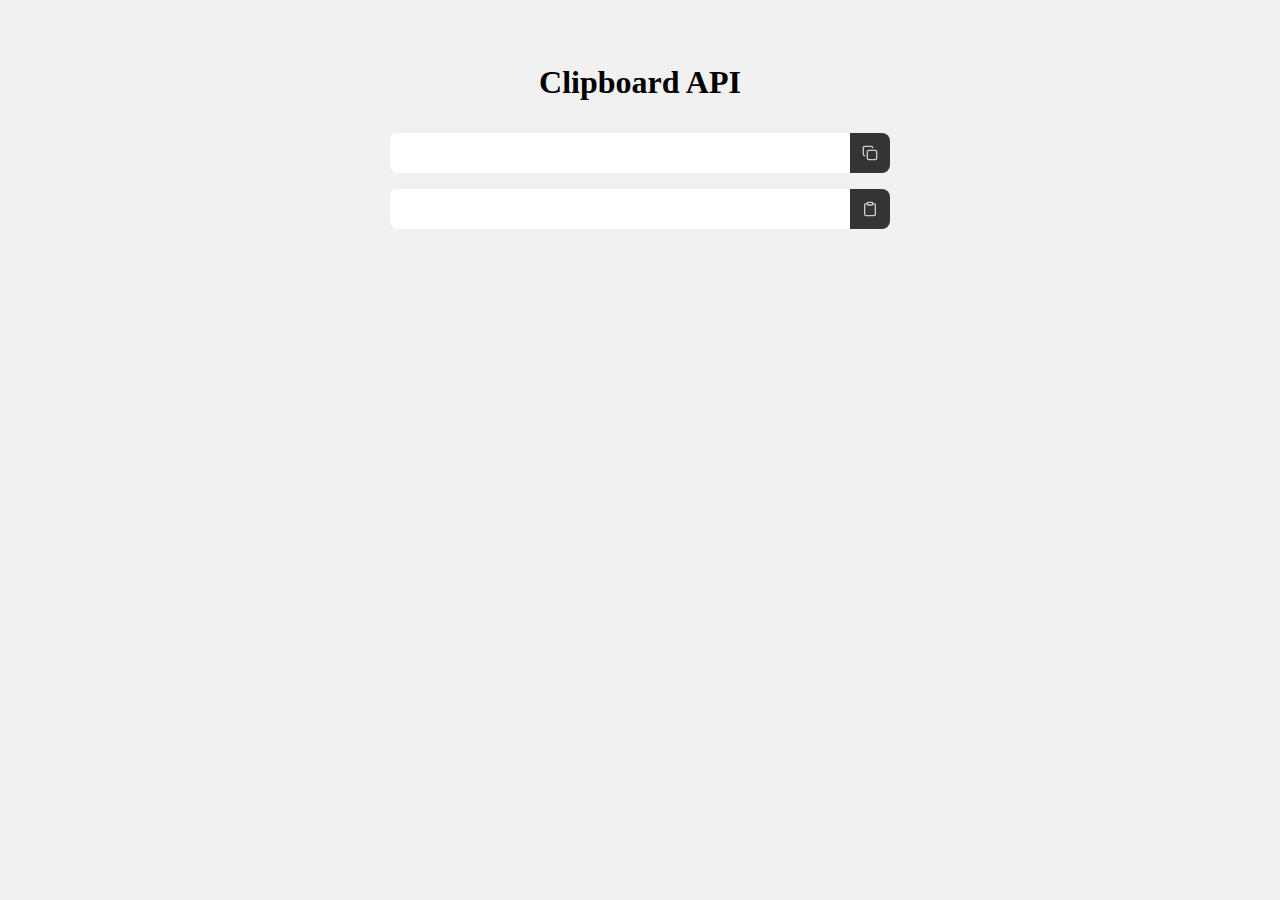
<file: clipboardCopy&Paste/index.html>
<!DOCTYPE html>
<html lang="en">
<head>
    <meta charset="UTF-8">
    <meta name="viewport" content="width=device-width, initial-scale=1.0">
    <link rel="stylesheet" href="style.css">
    <title>Document</title>
</head>
<body>

    <h1>Clipboard API</h1>

    <div class="container">
        <div class="container__input">
            <input id="input-1" type="text" spellcheck="false" autocomplete="off">
            <button class="button button--copy">
                <svg xmlns="http://www.w3.org/2000/svg" width="24" height="24" viewBox="0 0 24 24" fill="none" stroke="currentColor" stroke-width="2" stroke-linecap="round" stroke-linejoin="round" class="lucide lucide-copy"><rect width="14" height="14" x="8" y="8" rx="2" ry="2"/><path d="M4 16c-1.1 0-2-.9-2-2V4c0-1.1.9-2 2-2h10c1.1 0 2 .9 2 2"/></svg>
                <svg xmlns="http://www.w3.org/2000/svg" width="24" height="24" viewBox="0 0 24 24" fill="none" stroke="currentColor" stroke-width="2" stroke-linecap="round" stroke-linejoin="round" class="lucide lucide-check copied"><path d="M20 6 9 17l-5-5"/></svg>
            </button>
        </div>

        <div class="container__input">
            <input id="input-2" type="text" spellcheck="false" autocomplete="off" readonly>
            <button class="button button--paste" >
                <svg xmlns="http://www.w3.org/2000/svg" width="24" height="24" viewBox="0 0 24 24" fill="none" stroke="currentColor" stroke-width="2" stroke-linecap="round" stroke-linejoin="round" class="lucide lucide-clipboard"><rect width="8" height="4" x="8" y="2" rx="1" ry="1"/><path d="M16 4h2a2 2 0 0 1 2 2v14a2 2 0 0 1-2 2H6a2 2 0 0 1-2-2V6a2 2 0 0 1 2-2h2"/></svg>
            </button>
        </div>
    </div>
  
    <script src="script.js"></script>
</body>
</html>
</file>
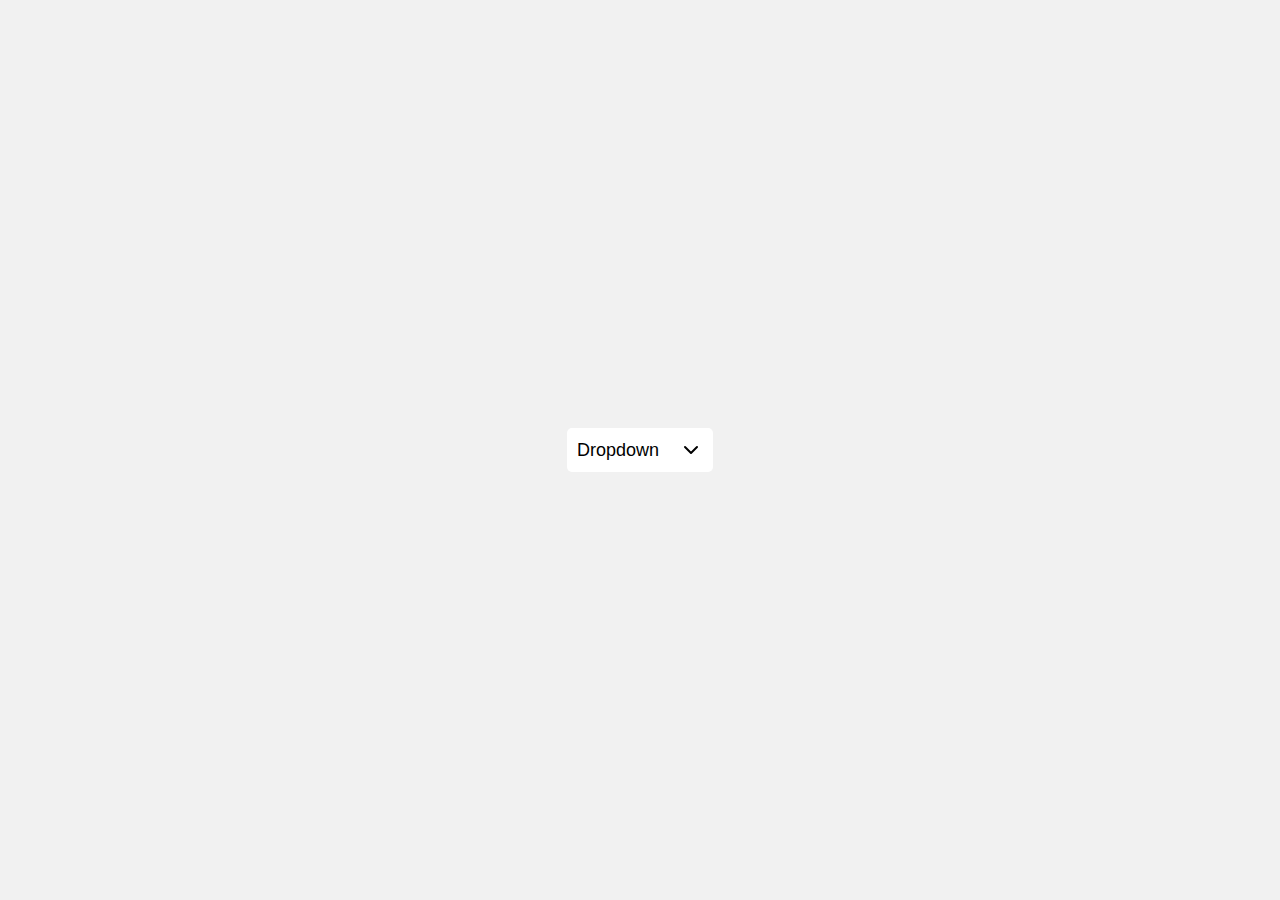
<file: dropdown/index.html>
<!DOCTYPE html>
<html lang="en">
<head>
    <meta charset="UTF-8">
    <meta name="viewport" content="width=device-width, initial-scale=1.0">
    <link rel="stylesheet" href="style.css">
    <title>Document</title>
</head>
<body>

   <div class="dropdown">
        <button class="dropdown-button">
            <span>Dropdown</span>
            <svg id="chevron" xmlns="http://www.w3.org/2000/svg" width="24" height="24" viewBox="0 0 24 24" fill="none" stroke="currentColor" stroke-width="2" stroke-linecap="round" stroke-linejoin="round" class="lucide lucide-chevron-down"><path d="m6 9 6 6 6-6"/></svg>
        </button>
        <div class="dropdown-content">
            <a href="#1">Link 1</a>
            <a href="#2">Link 2</a>
            <a href="#3">Link 3</a>
            <a href="#4">Link 4</a>
        </div>
    </div>
    <script src="script.js"></script>
</body>
</html>
</file>
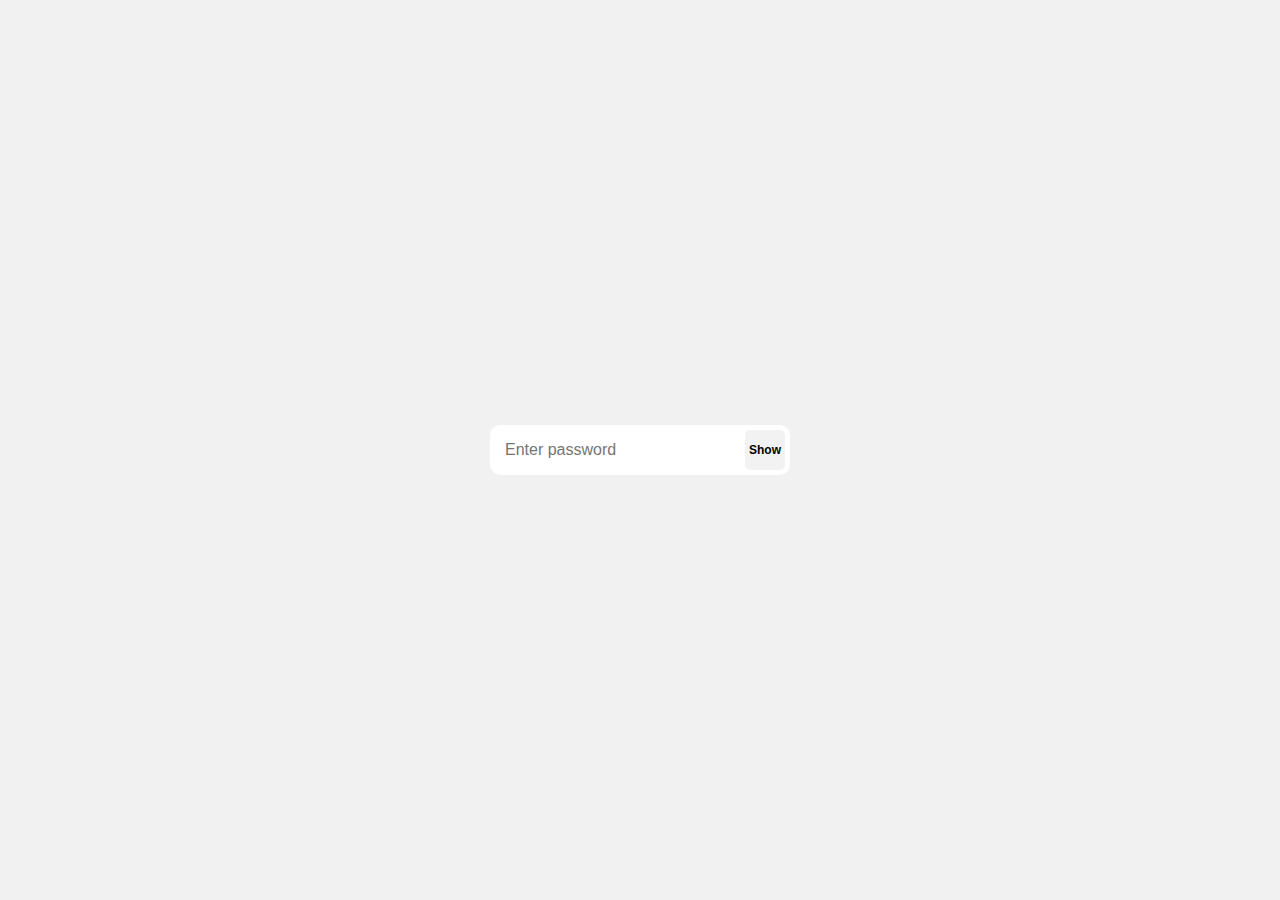
<file: hideShowPasswordInputField/index.html>
<!DOCTYPE html>
<html lang="en">

<head>
    <meta charset="UTF-8">
    <meta name="viewport" content="width=device-width, initial-scale=1.0">
    <link rel="stylesheet" href="style.css">
    <title>Document</title>
</head>

<body>
    <div class="container">
        <div class="input-container">
            <input type="password" id="password" placeholder="Enter password">
            <button id="show-password">Show</button>
            <button id="hide-password">Hide</button>
        </div>
    </div>
    <script src="script.js"></script>
</body>

</html>
</file>
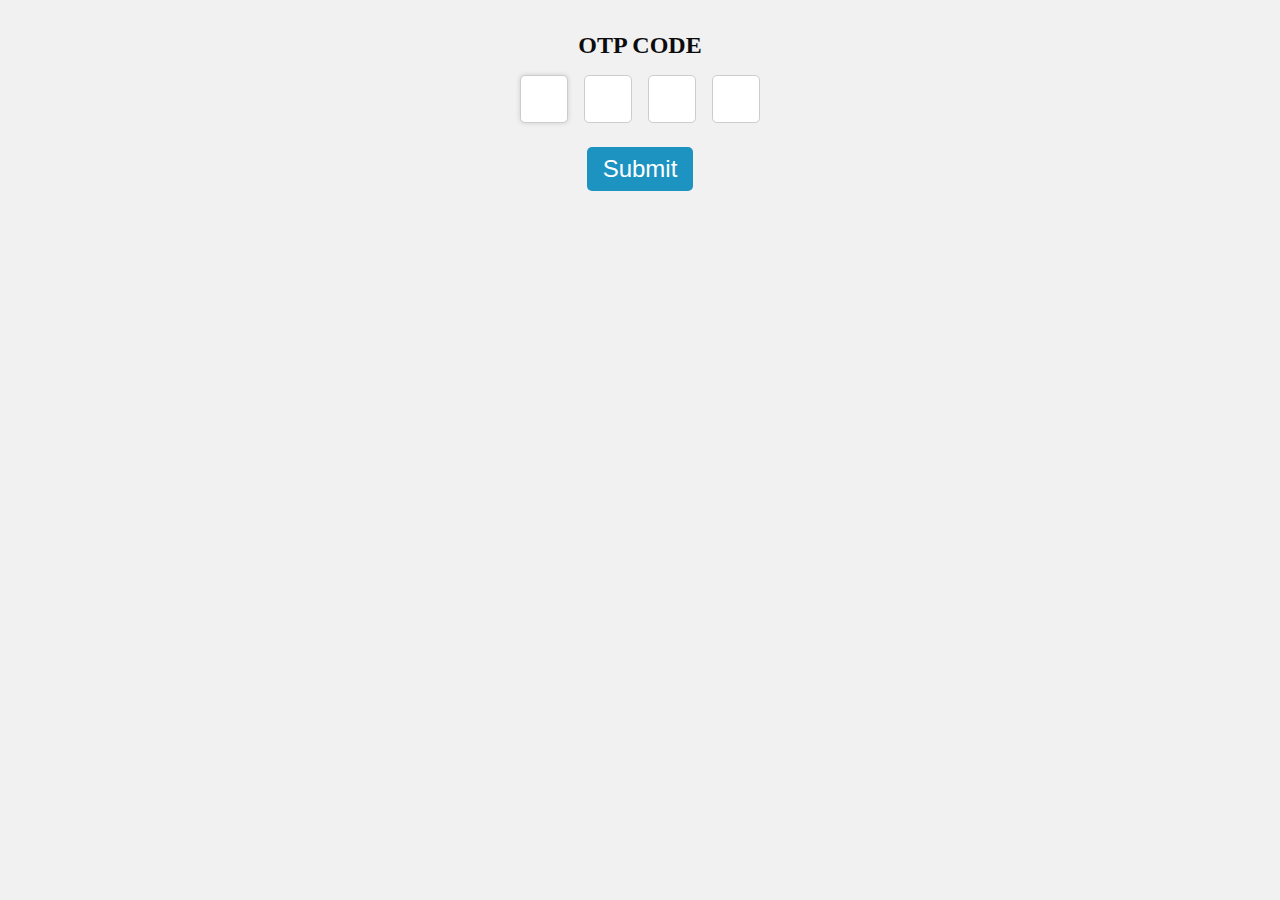
<file: OTPInput/index.html>
<!DOCTYPE html>
<html lang="en">
<head>
    <meta charset="UTF-8">
    <meta name="viewport" content="width=device-width, initial-scale=1.0">
    <link rel="stylesheet" href="style.css">
    <title>Document</title>
</head>
<body>

    <h1>OTP CODE</h1>

    <div class="container">
        <div class="otp-container">
            <input type="text" inputmode="numeric" maxlength="1" autofocus="true" class="otp-input otp-input-1">
            <input type="text" inputmode="numeric" maxlength="1" class="otp-input otp-input-2">
            <input type="text" inputmode="numeric" maxlength="1" class="otp-input otp-input-3">
            <input type="text" inputmode="numeric" maxlength="1"class="otp-input otp-input-4">
        </div>
        <button class="submit-button">Submit</button>
    </div>
    
    <script src="script.js"></script>
</body>
</html>
</file>
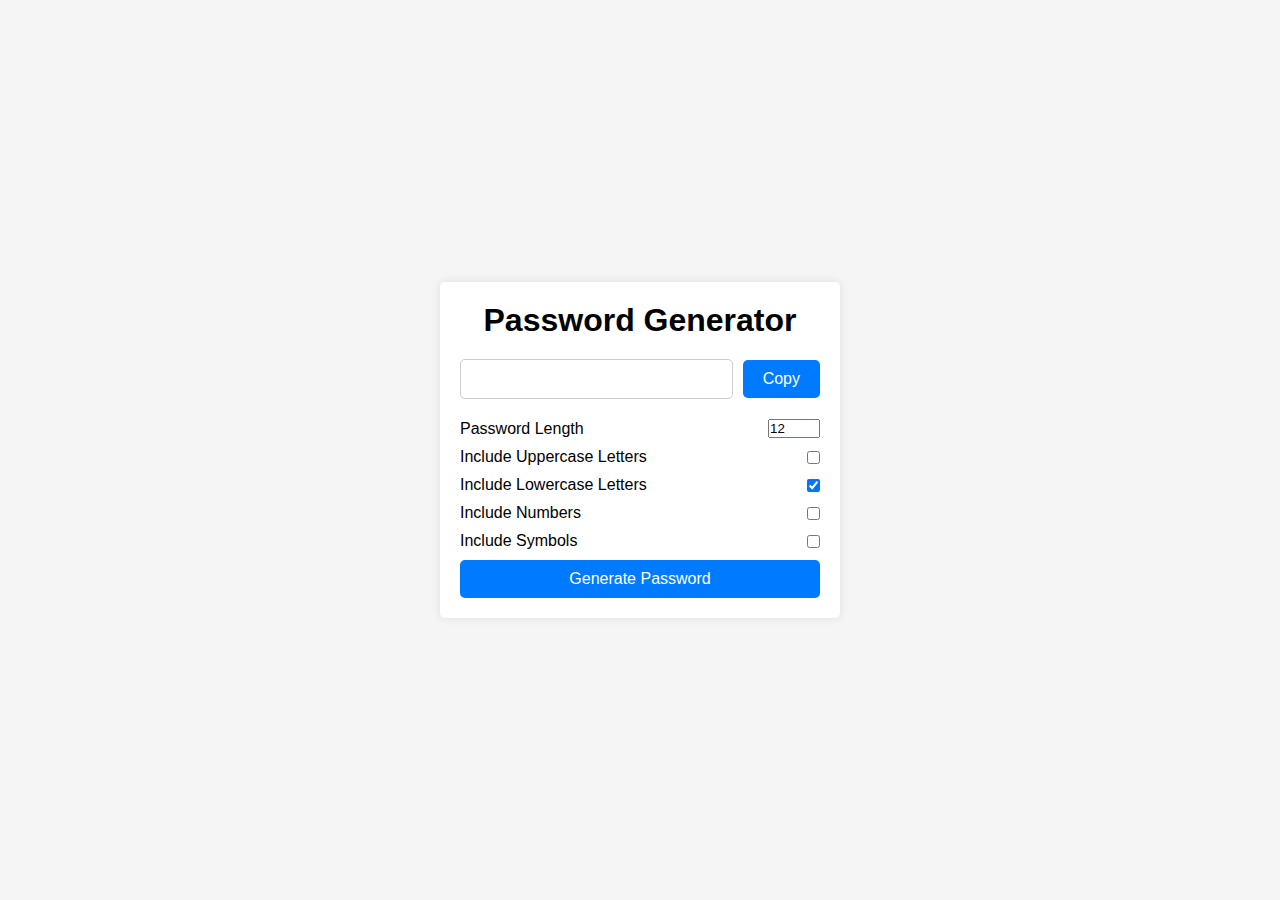
<file: passwordGenerator/index.html>
<!DOCTYPE html>
<html lang="en">

<head>
    <meta charset="UTF-8">
    <meta name="viewport" content="width=device-width, initial-scale=1.0">
    <link rel="stylesheet" href="style.css">
    <title>Document</title>
</head>

<body>
    <div class="container">
        <h1>Password Generator</h1>
        <div class="password-display">
            <input type="text" id="password">
            <button id="copy">Copy</button>
        </div>
        <div class="settings">
            <div class="setting">
                <label for="length">Password Length</label>
                <input type="number" id="length" min="4" max="20" value="12">
            </div>
            <div class="setting">
                <label for="uppercase">Include Uppercase Letters</label>
                <input type="checkbox" id="uppercase">
            </div>
            <div class="setting">
                <label for="lowercase">Include Lowercase Letters</label>
                <input type="checkbox" id="lowercase" checked>
            </div>
            <div class="setting">
                <label for="numbers">Include Numbers</label>
                <input type="checkbox" id="numbers">
            </div>
            <div class="setting">
                <label for="symbols">Include Symbols</label>
                <input type="checkbox" id="symbols">
            </div>
            <button id="generate">Generate Password</button>
        </div>

        <script src="script.js" defer></script>
</body>

</html>
</file>
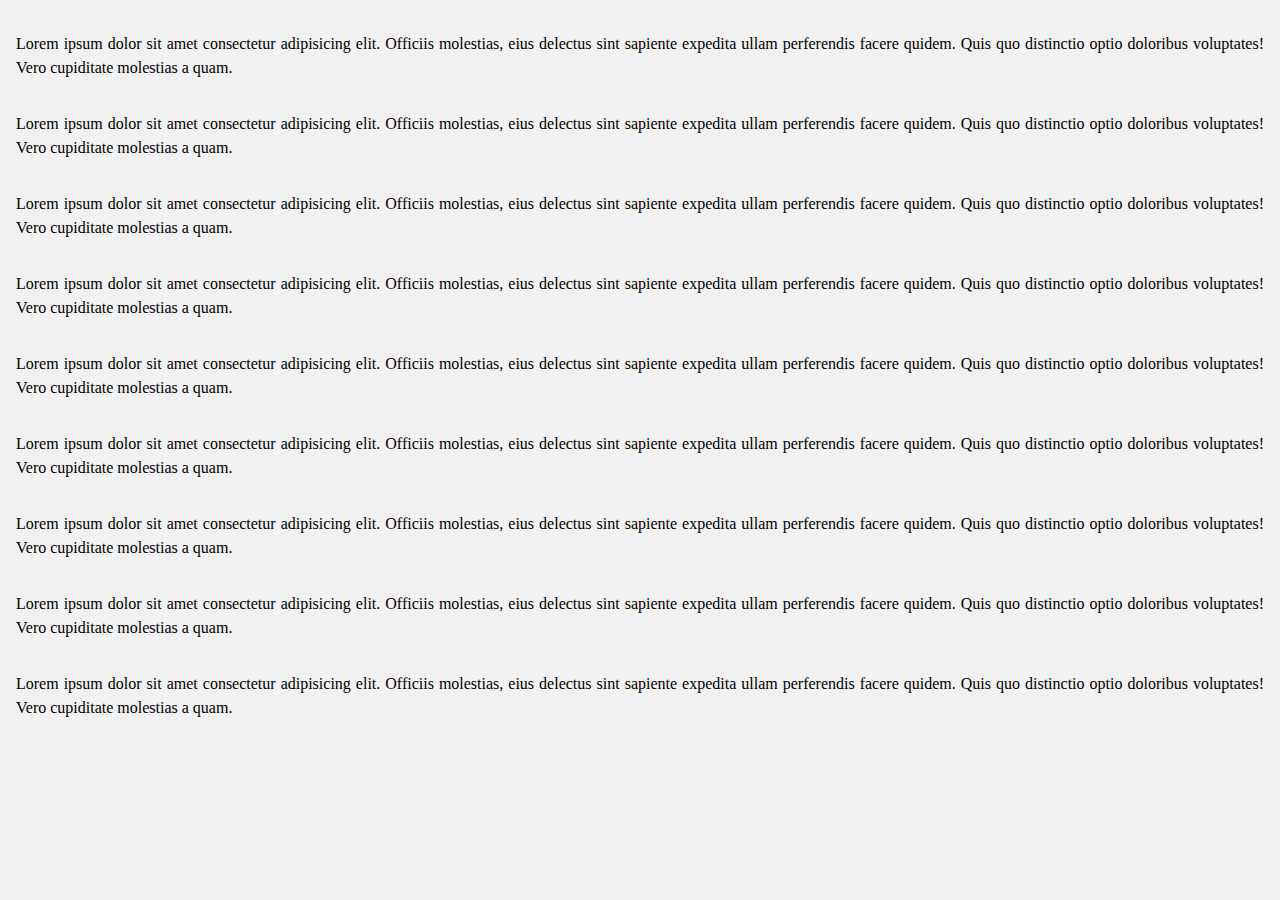
<file: scrollIndicator/index.html>
<!DOCTYPE html>
<html lang="en">
<head>
    <meta charset="UTF-8">
    <meta name="viewport" content="width=device-width, initial-scale=1.0">
    <link rel="stylesheet" href="style.css">
    <title>Document</title>
</head>
<body>
    <div class="scroll-indicator">
        <div class="scroll-indicator__bar"></div>
    </div>

    <main>
        <p>Lorem ipsum dolor sit amet consectetur adipisicing elit. Officiis molestias, eius delectus sint sapiente expedita ullam perferendis facere quidem. Quis quo distinctio optio doloribus voluptates! Vero cupiditate molestias a quam.</p> 
        <p>Lorem ipsum dolor sit amet consectetur adipisicing elit. Officiis molestias, eius delectus sint sapiente expedita ullam perferendis facere quidem. Quis quo distinctio optio doloribus voluptates! Vero cupiditate molestias a quam.</p> 
        <p>Lorem ipsum dolor sit amet consectetur adipisicing elit. Officiis molestias, eius delectus sint sapiente expedita ullam perferendis facere quidem. Quis quo distinctio optio doloribus voluptates! Vero cupiditate molestias a quam.</p> 
        <p>Lorem ipsum dolor sit amet consectetur adipisicing elit. Officiis molestias, eius delectus sint sapiente expedita ullam perferendis facere quidem. Quis quo distinctio optio doloribus voluptates! Vero cupiditate molestias a quam.</p> 
        <p>Lorem ipsum dolor sit amet consectetur adipisicing elit. Officiis molestias, eius delectus sint sapiente expedita ullam perferendis facere quidem. Quis quo distinctio optio doloribus voluptates! Vero cupiditate molestias a quam.</p> 
        <p>Lorem ipsum dolor sit amet consectetur adipisicing elit. Officiis molestias, eius delectus sint sapiente expedita ullam perferendis facere quidem. Quis quo distinctio optio doloribus voluptates! Vero cupiditate molestias a quam.</p> 
        <p>Lorem ipsum dolor sit amet consectetur adipisicing elit. Officiis molestias, eius delectus sint sapiente expedita ullam perferendis facere quidem. Quis quo distinctio optio doloribus voluptates! Vero cupiditate molestias a quam.</p> 
        <p>Lorem ipsum dolor sit amet consectetur adipisicing elit. Officiis molestias, eius delectus sint sapiente expedita ullam perferendis facere quidem. Quis quo distinctio optio doloribus voluptates! Vero cupiditate molestias a quam.</p> 
        <p>Lorem ipsum dolor sit amet consectetur adipisicing elit. Officiis molestias, eius delectus sint sapiente expedita ullam perferendis facere quidem. Quis quo distinctio optio doloribus voluptates! Vero cupiditate molestias a quam.</p> 
    </main>

    
    <script src="script.js"></script>
</body>
</html>
</file>
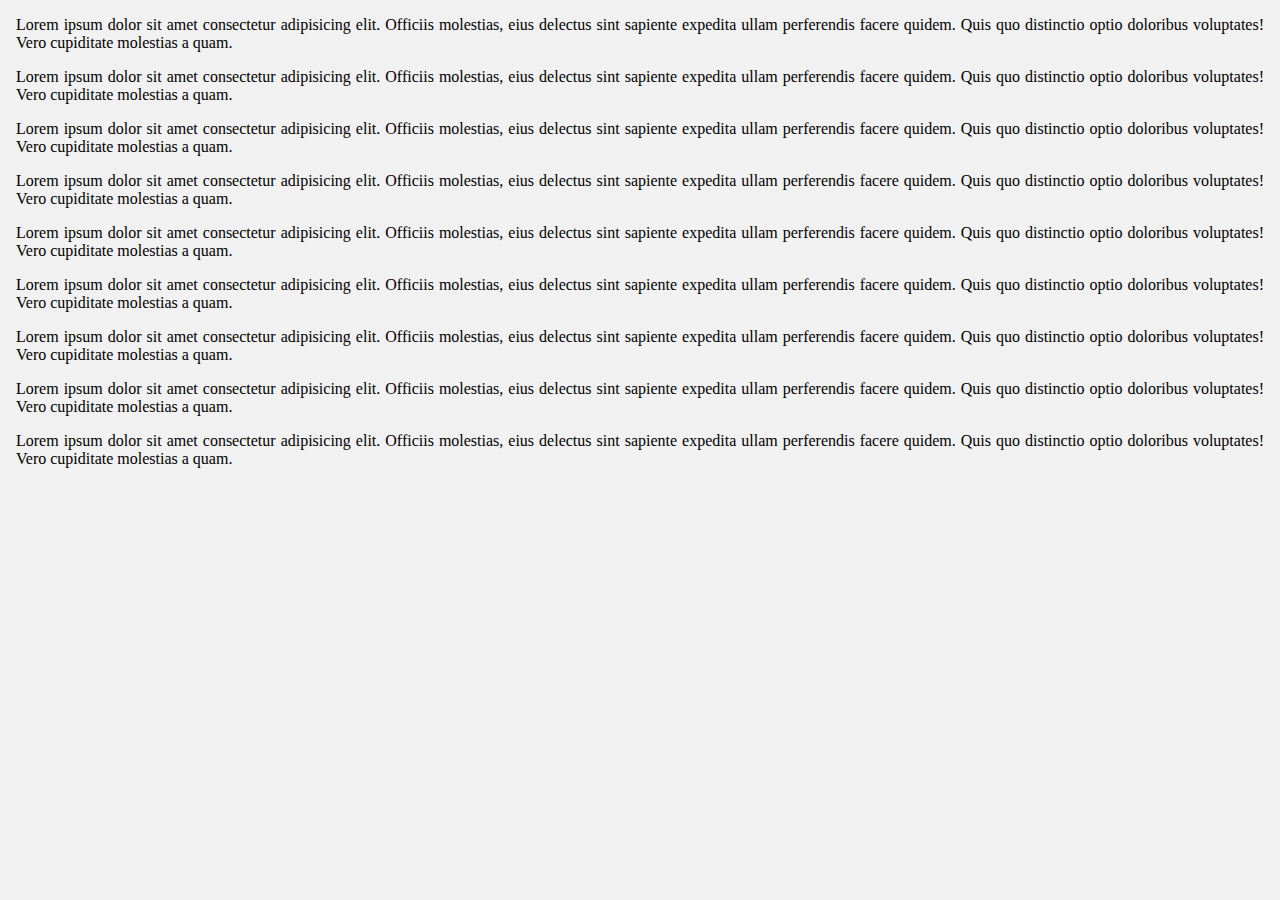
<file: scrollTopButton/index.html>
<!DOCTYPE html>
<html lang="en">
<head>
    <meta charset="UTF-8">
    <meta name="viewport" content="width=device-width, initial-scale=1.0">
    <link rel="stylesheet" href="style.css">
    <title>Document</title>
</head>
<body>

    <main>
        <p>Lorem ipsum dolor sit amet consectetur adipisicing elit. Officiis molestias, eius delectus sint sapiente expedita ullam perferendis facere quidem. Quis quo distinctio optio doloribus voluptates! Vero cupiditate molestias a quam.</p> 
        <p>Lorem ipsum dolor sit amet consectetur adipisicing elit. Officiis molestias, eius delectus sint sapiente expedita ullam perferendis facere quidem. Quis quo distinctio optio doloribus voluptates! Vero cupiditate molestias a quam.</p> 
        <p>Lorem ipsum dolor sit amet consectetur adipisicing elit. Officiis molestias, eius delectus sint sapiente expedita ullam perferendis facere quidem. Quis quo distinctio optio doloribus voluptates! Vero cupiditate molestias a quam.</p> 
        <p>Lorem ipsum dolor sit amet consectetur adipisicing elit. Officiis molestias, eius delectus sint sapiente expedita ullam perferendis facere quidem. Quis quo distinctio optio doloribus voluptates! Vero cupiditate molestias a quam.</p> 
        <p>Lorem ipsum dolor sit amet consectetur adipisicing elit. Officiis molestias, eius delectus sint sapiente expedita ullam perferendis facere quidem. Quis quo distinctio optio doloribus voluptates! Vero cupiditate molestias a quam.</p> 
        <p>Lorem ipsum dolor sit amet consectetur adipisicing elit. Officiis molestias, eius delectus sint sapiente expedita ullam perferendis facere quidem. Quis quo distinctio optio doloribus voluptates! Vero cupiditate molestias a quam.</p> 
        <p>Lorem ipsum dolor sit amet consectetur adipisicing elit. Officiis molestias, eius delectus sint sapiente expedita ullam perferendis facere quidem. Quis quo distinctio optio doloribus voluptates! Vero cupiditate molestias a quam.</p> 
        <p>Lorem ipsum dolor sit amet consectetur adipisicing elit. Officiis molestias, eius delectus sint sapiente expedita ullam perferendis facere quidem. Quis quo distinctio optio doloribus voluptates! Vero cupiditate molestias a quam.</p> 
        <p>Lorem ipsum dolor sit amet consectetur adipisicing elit. Officiis molestias, eius delectus sint sapiente expedita ullam perferendis facere quidem. Quis quo distinctio optio doloribus voluptates! Vero cupiditate molestias a quam.</p> 
    </main>

    <button id="back-to-top">back to top</button>
    
    <script src="script.js"></script>
</body>
</html>
</file>
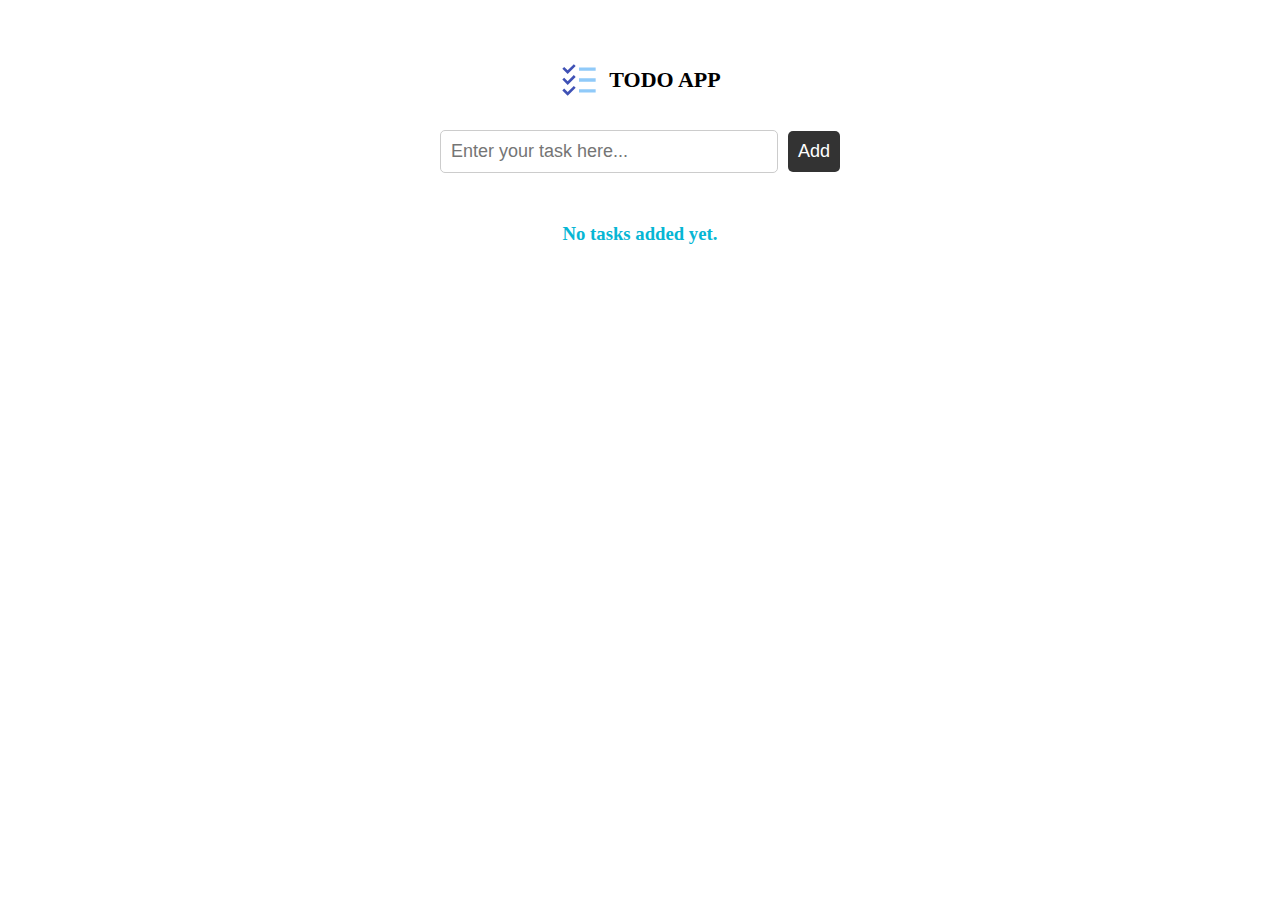
<file: todo/index.html>
<!DOCTYPE html>
<html lang="en">
<head>
    <meta charset="UTF-8">
    <meta name="viewport" content="width=device-width, initial-scale=1.0">
    <link rel="stylesheet" href="style.css">
    <title>TD</title>
</head>
<body>
    <main>
        
        <h1>
            <?xml version="1.0" encoding="utf-8"?>
            <svg width="800px" height="800px" viewBox="0 0 1024 1024" class="icon"  version="1.1" xmlns="http://www.w3.org/2000/svg"><path d="M379.733333 386.133333l-157.866666 155.733334-89.6-87.466667L85.333333 501.333333l136.533334 136.533334 204.8-204.8zM379.733333 108.8l-157.866666 155.733333-89.6-87.466666L85.333333 224l136.533334 136.533333L426.666667 155.733333zM379.733333 663.466667l-157.866666 155.733333-89.6-87.466667L85.333333 778.666667l136.533334 136.533333 204.8-204.8z" fill="#3F51B5" /><path d="M512 469.333333h426.666667v85.333334H512zM512 192h426.666667v85.333333H512zM512 746.666667h426.666667v85.333333H512z" fill="#90CAF9" /></svg>
           <span> TODO APP</span>
        </h1>
    
        <form id="add-task-form">
            <input id="task" type="text" placeholder="Enter your task here...">
            <button type="submit" id="add-task-button">Add</button>
            <button type="button" id="edit-task-button">Update</button>
        </form>
    
        <div class="container">
            <div id="todo-list">
               
            </div>
        </div>
        
    </main>
    
    <script src="script.js"></script>
</body>
</html>
</file>
<file: clipboardCopy&Paste/style.css>
*{
    margin: 0;
    padding: 0;
    box-sizing: border-box;
}

body{
    background-color: #f1f1f1;
    font-size: 16px;
    font-family: 'Times New Roman', Times, serif;
}

h1{
    margin-top: 4rem;
    text-align: center;
    font-size: 2rem;
    margin-bottom: 2rem;
}

.container{
    display: flex;
    justify-content: center;
    align-items: center;
    flex-direction: column;
    width: clamp(300px, 60%, 500px);
    margin: auto;
}

.container__input{
    display: flex;
    justify-content: space-between;
    align-items: center;
    margin-bottom: 1rem;
    width: 100%;
    border-radius: 0.5rem;
    background-color: #fff;
    overflow: hidden;
    height: 40px;
}

.container__input input{
    flex: 1;  
    min-width: 200px;
    border: none;
    outline: none;
    padding:0.5rem 1rem;
    font-size: 1.3rem;
    height: 100%;
}

.button{
    padding: 0.5rem;
    height: 100%;
    width: 40px;
    border: none;
    outline: none;
    background-color: #353434;
    cursor: pointer;
    display: flex;
    justify-content: center;
    align-items: center;
}

.button:hover{
    background-color: #464646;
}

.button:hover svg{
    color: #8bb9fe;
}

.button svg{
    color: #CCCCCC;
    height: 16px;
    width: 16px;
}

.lucide-check{
    display: none;
    stroke: green;
}
</file>
<file: dropdown/style.css>
*{
    margin: 0;
    padding: 0;
    box-sizing: border-box;
}

body{
    display: flex;
    justify-content: center;
    align-items: center;
    min-height: 100vh;
    background-color: #f1f1f1;
}

.dropdown{
    position: relative;
}

.dropdown-button{
    background-color: #fff;
    padding: 10px;
    border: none;
    outline: none;
    border-radius: 5px;
    cursor: pointer;
    display: flex;
    align-items: center;
    justify-content: space-between;
}

.dropdown-button span{
    font-size: 18px;
}

.dropdown-button svg{
    margin-left: 20px;
    transition: transform 0.2s ease-out;
}

.dropdown-content{
    background-color: #fff;
    position: absolute;
    top: 120%;
    left: 0;
    width: 100%;
    padding: 10px;
    border-radius: 10px;
    box-shadow: 0 4px 8px 0 rgba(0, 0, 0, 0.2);
    opacity: 0;
}

.dropdown-content a{
    display: block;
    padding: 10px;
    text-decoration: none;
    color: #000;
    border-radius: 4px;
}

.dropdown-content a:hover{
    background-color: #f1f1f1;
}

.show{
    opacity: 1;
    animation: slideUp 0.3s ease-out;
}

.hide{
    opacity: 0;
    animation: fadeOut 0.3s ease-out;
}

.rotate{
    transform: rotate(-180deg);
}


@keyframes slideUp{
    0%{
        opacity: 0.3;
        transform: translateY(15%);
    }

    50%{
        opacity: 0.5;
    }

    100%{
        transform: translateY(0%);
        opacity: 1;
    }

}


@keyframes fadeOut {
    0%{
        opacity: 1;
        transform: translateY(0%);
    }

    100%{
        opacity: 0;
        transform: translateY(10%);
    }
}
</file>
<file: hideShowPasswordInputField/style.css>
* {
    margin: 0;
    padding: 0;
    box-sizing: border-box;
}



.container {
    display: flex;
    justify-content: center;
    align-items: center;
    height: 100vh;
    background-color: #f1f1f1;
}

.input-container {
    width: 300px;
    background-color: #fff;
    border-radius: 10px;
    display: flex;
    padding: 5px;
}

.input-container input {
    height: 40px;
    padding-left: 10px;
    border: none;
    outline: none;
    font-size: 16px;
    flex: 1;

}

.input-container button {
    height: 40px;
    width: 40px;
    border: none;
    outline: none;
    background-color: #f2f2f2;
    cursor: pointer;
    border-radius: 5px;
    font-size: 12px;
    font-weight: bold;
}

.input-container button:hover {
    background-color: #e6e6e6;
}

#show-password {
    display: block;
}

#hide-password {
    display: none;
}
</file>
<file: OTPInput/style.css>
*{
    margin: 0;
    padding: 0;
    box-sizing: border-box;
}

body{
    background-color: #f1f1f1;
}


h1{
    text-align: center;
    margin-top: 2rem;
    margin-bottom: 1rem;
    color: #0C0C0C;
    font-size: 1.5rem;
}

.container{
    margin: auto;
    width: 30rem;
    display: flex;
    flex-direction: column;
    justify-content: center;
    align-items: center;
}

.otp-container{
    display: flex;
    justify-content: center;
    align-items: center;
    gap: 1rem;
    margin-bottom: 1.5rem;
}

.otp-input{
    width: 3rem;
    height: 3rem;
    border: 1px solid #ccc;
    border-radius: 5px;
    text-align: center;
    font-size: 1.5rem;
    outline: none;
    transition: box-shadow 0.2s ease-in-out;
    display: flex;
    justify-content: center;
    align-items: center;
    margin: 0;
}
.submit-button{
    margin-top: 1rem;
    padding: 0.5rem 1rem;
    border: none;
    border-radius: 5px;
    background-color: #1d93c2;
    color: #fff;
    font-size: 1.5rem;
    cursor: pointer;
    transition: background-color 0.2s ease-in-out;
    margin: auto;
}



.otp-input:focus{
    box-shadow: 0 0 5px #ccc;
}
</file>
<file: passwordGenerator/style.css>
* {
    margin: 0;
    padding: 0;
    box-sizing: border-box;
}

body {
    font-family: 'Roboto', sans-serif;
    display: flex;
    justify-content: center;
    align-items: center;
    height: 100vh;
    background-color: #f5f5f5;
}

.container {
    width: 100%;
    max-width: 400px;
    padding: 20px;
    background-color: #fff;
    border-radius: 5px;
    box-shadow: 0 0 10px rgba(0, 0, 0, 0.1);
}

.container h1 {
    text-align: center;
    margin-bottom: 20px;
}

.password-display {
    display: flex;
    justify-content: space-between;
    align-items: center;
    margin-bottom: 10px;
    gap: 10px;
}

.password-display input {
    flex: 1;
    padding: 10px;
    border: 1px solid #ccc;
    border-radius: 5px;
    font-size: 16px;
    text-align: center;
}

.password-display button {
    padding: 10px 20px;
    border: none;
    border-radius: 5px;
    background-color: #007bff;
    color: #fff;
    font-size: 16px;
    cursor: pointer;
}

.password-display button:hover,
#generate:hover {
    background-color: #0056b3;
}

.password-display button:active,
#generate:active {
    background-color: #004b9a;
}

.settings {
    margin-top: 20px;
}

.setting {
    display: flex;
    justify-content: space-between;
    align-items: center;
    margin-bottom: 10px;
}

#generate {
    width: 100%;
    padding: 10px 20px;
    border: none;
    border-radius: 5px;
    background-color: #007bff;
    color: #fff;
    font-size: 16px;
    cursor: pointer;
}
</file>
<file: scrollIndicator/style.css>
*{
    margin: 0;
    padding: 0;
    box-sizing: border-box;
}

body{
    min-height: 100vh;
    background-color: #f1f1f1;
  
}

main{
  padding: 2rem 1rem;
}

main p{
    margin-bottom: 2rem;
    line-height: 1.5rem;
    text-align: justify;
}

.scroll-indicator{
    width: 100%;
    position: fixed;
    right: 0;
    left: 0;
    top: 0;
    height: 15px;
    z-index: 1000;
}

.scroll-indicator__bar{
    width: 0%;
    height: 100%;
    background: #474bff;
    background: -webkit-linear-gradient(100deg, #474bff 0%, #bc48ff 100%);
    background: linear-gradient(100deg, #474bff 0%, #bc48ff 100%);
    transition: width 0.3s ease-out;
}
</file>
<file: scrollTopButton/style.css>
*{
    margin: 0;
    padding: 0;
    box-sizing: border-box;
}

body{
    min-height: 100vh;
    background-color: #f1f1f1;
  
}

main{
  padding: 1rem;
}

main p{
    margin-bottom: 1rem;
    text-align: justify;
}

#back-to-top{
    position: fixed;
    bottom: 1.5rem;
    right: 1rem;
    outline: none;
    padding: 0.5rem;
    border: none;
    background-color: #0C0C0C;
    color: #ffffff;
    cursor: pointer;
    border-radius: 0.3rem;
    /* opacity: 0.8; */
    opacity: 0;
    transition: opacity 0.3s ease-in-out;
}
</file>
<file: todo/style.css>
*{
    margin: 0;
    padding: 0;
    box-sizing: border-box;
}

main{
    width: clamp(320px, 50%, 400px);
    margin: auto;
}

h1{
    text-align: center;
    font-size: 22px;
    margin: 50px 0px 20px 0px;
    padding: 10px;
    border-radius: 5px;
    display: flex;
    align-items: center;
    justify-content: center;
    gap: 10px;
}

h1 svg{
    height: 40px;
    width: 40px;
}

form{
    display: flex;
    justify-content: center;
    align-items: center;
    gap: 10px;
    margin-bottom: 20px;
}

form input{
    padding: 10px;
    flex: auto;
    border-radius: 5px;
    font-size: 18px;
    min-width: 200px;
    outline: none;
    border: 0.1rem solid #ccc;
    transition: border-color 0.15s ease-in-out, box-shadow 0.15s ease-in-out;
}

form input:focus{
    border: 0.1rem solid #10b981;
    box-shadow: 0 0 0 0.15rem rgba(16, 185, 129, 0.25);
}

form button{
    padding: 10px;
    border-radius: 5px;
    background-color: #333;
    color: #fff;
    font-size: 18px;
    cursor: pointer;
    outline: none;
    border: none;
}

#edit-task-button{
    background-color: #10b981;
    color: #fff;
    border: none;
    cursor: pointer;
    outline: none;
    padding: 10px;
    border-radius: 5px;
    display: none;
}

form button:hover{
    background-color: #555;
}

form button:active{
    background-color: #777;
}


.item{
    display: flex;
    justify-content: space-between;
    align-items: center;
    border-radius: 5px;
    margin-bottom: 5px;
    background-color: #f1f1f1;
    padding: 10px;
}

.task-description{
    font-size: 18px;
    color: #333;
    font-weight: bold;
}

.edit-button{
    background-color: #06b6d4;
    color: #fff;
    border: none;
    cursor: pointer;
    outline: none;
    padding: 5px 10px;
    border-radius: 5px;
}

.delete-button{
    background-color: #ef4444;
    color: #fff;
    border: none;
    cursor: pointer;
    outline: none;
    padding: 5px 10px;
    border-radius: 5px;
}

button svg{
    height: 16px;
    width: 16px;
}
</file>
